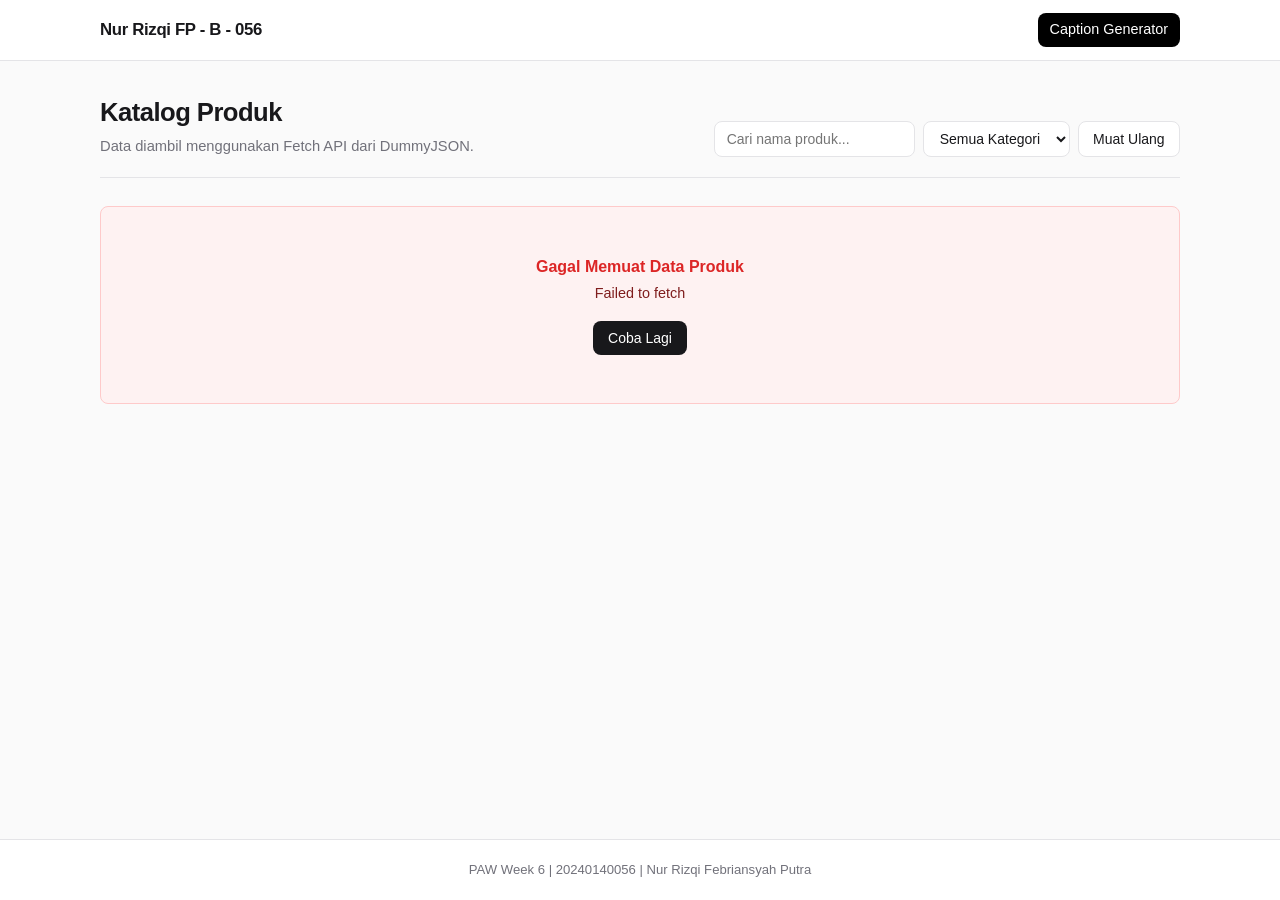
<file: index.html>
<!DOCTYPE html>
<html lang="id">
<head>
  <meta charset="UTF-8">
  <meta name="viewport" content="width=device-width, initial-scale=1.0">
  <title>Katalog Produk</title>
  <link rel="stylesheet" href="css/index.css">
</head>
<body>
  <header class="navbar">
    <div class="container nav-container">
      <a href="index.html" class="brand">Nur Rizqi FP - B - 056</a>
      <nav class="nav-links">
        <a href="form.html" class="nav-link">Caption Generator</a>
      </nav>
    </div>
  </header>

  <main class="container main-content">
    <section class="page-header">
      <div>
        <h1>Katalog Produk</h1>
        <p class="subtitle">Data diambil menggunakan Fetch API dari DummyJSON.</p>
      </div>
      <div class="toolbar">
        <input 
          type="search" 
          id="search-input" 
          class="input-control" 
          placeholder="Cari nama produk..." 
          aria-label="Cari produk"
        >
        <select id="category-filter" class="input-control" aria-label="Filter kategori">
          <option value="all">Semua Kategori</option>
        </select>
        <button id="refresh-btn" class="btn btn-outline" type="button">Muat Ulang</button>
      </div>
    </section>

    <!-- Status Loading -->
    <div id="loading-state" class="status-box" role="status" aria-live="polite">
      <div class="spinner"></div>
      <p>Memuat daftar produk dari server...</p>
    </div>

    <!-- Status Error -->
    <div id="error-state" class="status-box error-box hidden" role="alert">
      <p class="error-title">Gagal Memuat Data Produk</p>
      <p id="error-message" class="error-desc">Terjadi kesalahan saat menghubungi server.</p>
      <button id="retry-btn" class="btn btn-primary" type="button">Coba Lagi</button>
    </div>

    <!-- Info Jumlah Produk -->
    <div id="result-meta" class="result-meta hidden">
      Menampilkan <span id="product-count">0</span> produk
    </div>

    <!-- Daftar Produk -->
    <section id="product-grid" class="product-grid" aria-label="Daftar Produk"></section>
  </main>

  <footer class="footer">
    <div class="container">
      <p>PAW Week 6 | 20240140056 | Nur Rizqi Febriansyah Putra</p>
    </div>
  </footer>

  <script src="js/index.js"></script>
</body>
</html>
</file>
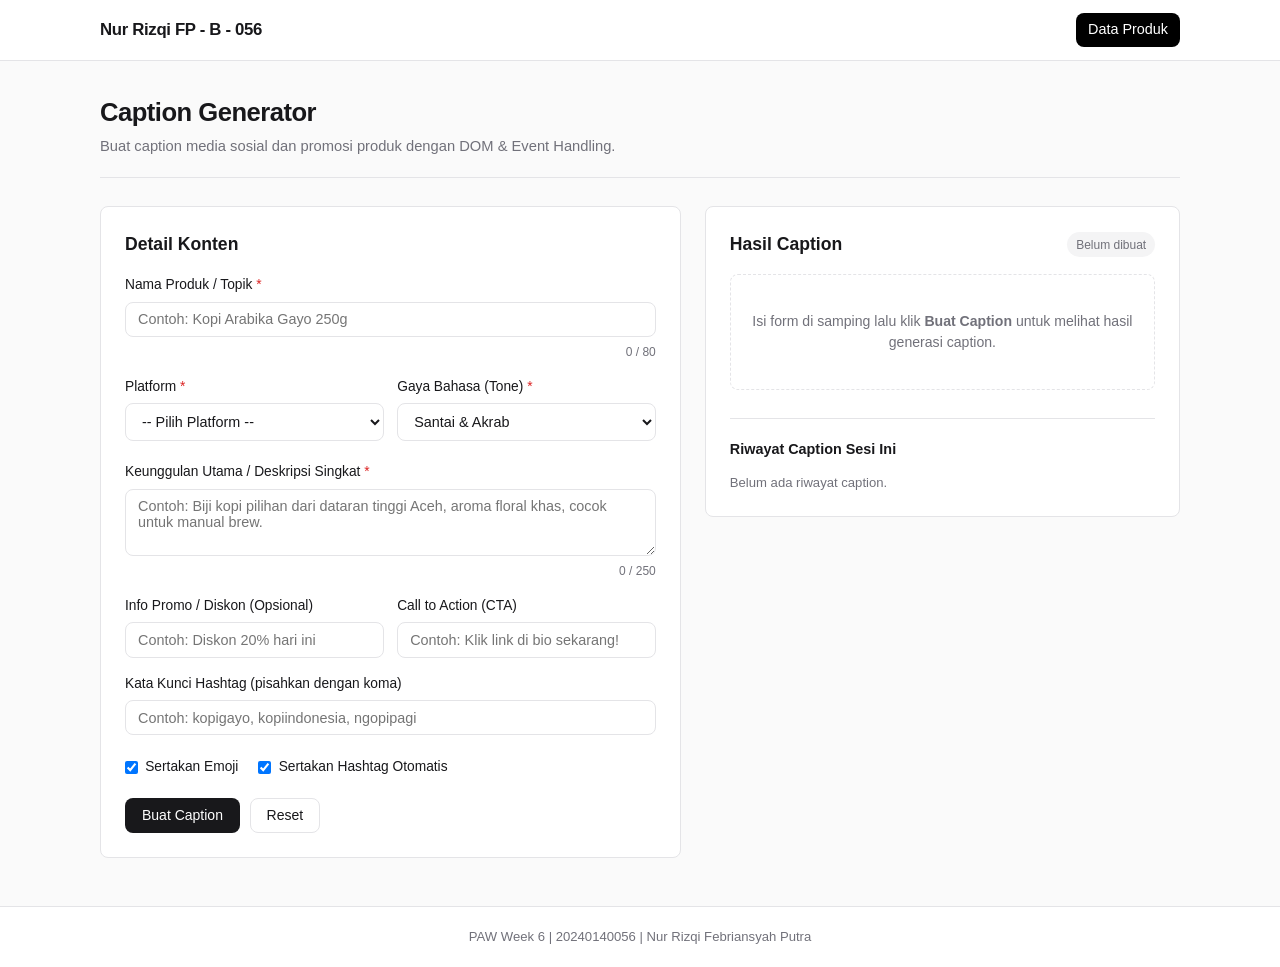
<file: form.html>
<!DOCTYPE html>
<html lang="id">
<head>
  <meta charset="UTF-8">
  <meta name="viewport" content="width=device-width, initial-scale=1.0">
  <title>Caption Generator</title>
  <link rel="stylesheet" href="css/form.css">
</head>
<body>
  <header class="navbar">
    <div class="container nav-container">
      <a href="index.html" class="brand">Nur Rizqi FP - B - 056</a>
      <nav class="nav-links">
        <a href="index.html" class="nav-link">Data Produk</a>
      </nav>
    </div>
  </header>

  <main class="container main-content">
    <section class="page-header">
      <h1>Caption Generator</h1>
      <p class="subtitle">Buat caption media sosial dan promosi produk dengan DOM &amp; Event Handling.</p>
    </section>

    <div class="workspace">
      <!-- Panel Form Input -->
      <section class="card form-card" aria-labelledby="form-heading">
        <h2 id="form-heading" class="card-title">Detail Konten</h2>

        <div id="form-feedback" class="feedback-banner hidden" role="alert"></div>

        <form id="caption-form" novalidate>
          <div class="form-group">
            <label for="product-name">Nama Produk / Topik <span class="required">*</span></label>
            <input 
              type="text" 
              id="product-name" 
              name="productName" 
              placeholder="Contoh: Kopi Arabika Gayo 250g" 
              maxlength="80"
              required
            >
            <div class="field-meta">
              <small id="name-error" class="error-text"></small>
              <small id="name-counter" class="char-counter">0 / 80</small>
            </div>
          </div>

          <div class="form-row">
            <div class="form-group">
              <label for="platform">Platform <span class="required">*</span></label>
              <select id="platform" name="platform" required>
                <option value="">-- Pilih Platform --</option>
                <option value="Instagram">Instagram</option>
                <option value="TikTok">TikTok</option>
                <option value="Twitter / X">Twitter / X</option>
                <option value="LinkedIn">LinkedIn</option>
                <option value="Marketplace">Marketplace</option>
              </select>
              <small id="platform-error" class="error-text"></small>
            </div>

            <div class="form-group">
              <label for="tone">Gaya Bahasa (Tone) <span class="required">*</span></label>
              <select id="tone" name="tone" required>
                <option value="santai">Santai &amp; Akrab</option>
                <option value="profesional">Profesional &amp; Informatif</option>
                <option value="promosi">Promosi / Flash Sale</option>
                <option value="storytelling">Storytelling</option>
              </select>
            </div>
          </div>

          <div class="form-group">
            <label for="key-benefit">Keunggulan Utama / Deskripsi Singkat <span class="required">*</span></label>
            <textarea 
              id="key-benefit" 
              name="keyBenefit" 
              rows="3" 
              placeholder="Contoh: Biji kopi pilihan dari dataran tinggi Aceh, aroma floral khas, cocok untuk manual brew."
              maxlength="250"
              required
            ></textarea>
            <div class="field-meta">
              <small id="benefit-error" class="error-text"></small>
              <small id="benefit-counter" class="char-counter">0 / 250</small>
            </div>
          </div>

          <div class="form-row">
            <div class="form-group">
              <label for="promo-offer">Info Promo / Diskon (Opsional)</label>
              <input 
                type="text" 
                id="promo-offer" 
                name="promoOffer" 
                placeholder="Contoh: Diskon 20% hari ini"
              >
            </div>

            <div class="form-group">
              <label for="cta-text">Call to Action (CTA)</label>
              <input 
                type="text" 
                id="cta-text" 
                name="ctaText" 
                placeholder="Contoh: Klik link di bio sekarang!"
              >
            </div>
          </div>

          <div class="form-group">
            <label for="hashtags-input">Kata Kunci Hashtag (pisahkan dengan koma)</label>
            <input 
              type="text" 
              id="hashtags-input" 
              name="hashtags" 
              placeholder="Contoh: kopigayo, kopiindonesia, ngopipagi"
            >
            <small id="hashtag-error" class="error-text"></small>
          </div>

          <div class="form-options">
            <label class="checkbox-label">
              <input type="checkbox" id="use-emoji" checked>
              <span>Sertakan Emoji</span>
            </label>
            <label class="checkbox-label">
              <input type="checkbox" id="use-hashtags" checked>
              <span>Sertakan Hashtag Otomatis</span>
            </label>
          </div>

          <div class="form-actions">
            <button type="submit" id="generate-btn" class="btn btn-primary">Buat Caption</button>
            <button type="reset" id="reset-btn" class="btn btn-outline">Reset</button>
          </div>
        </form>
      </section>

      <!-- Panel Hasil Output -->
      <section class="card output-card" aria-labelledby="output-heading">
        <div class="output-header">
          <h2 id="output-heading" class="card-title">Hasil Caption</h2>
          <span id="badge-meta" class="badge">Belum dibuat</span>
        </div>

        <div id="empty-output" class="empty-state">
          <p>Isi form di samping lalu klik <strong>Buat Caption</strong> untuk melihat hasil generasi caption.</p>
        </div>

        <div id="result-container" class="result-container hidden">
          <div class="caption-box">
            <pre id="caption-output" class="caption-text"></pre>
          </div>

          <div class="output-stats">
            <span>Karakter: <strong id="stat-chars">0</strong></span>
            <span>Kata: <strong id="stat-words">0</strong></span>
            <span>Hashtag: <strong id="stat-tags">0</strong></span>
          </div>

          <div class="output-actions">
            <button type="button" id="copy-btn" class="btn btn-primary">Salin Caption</button>
            <button type="button" id="regenerate-btn" class="btn btn-outline">Variasi Lain</button>
          </div>

          <p id="copy-feedback" class="copy-feedback hidden" role="status"></p>
        </div>

        <div class="history-section">
          <div class="history-header">
            <h3 class="history-title">Riwayat Caption Sesi Ini</h3>
            <button type="button" id="clear-history-btn" class="btn-link hidden">Hapus Semua</button>
          </div>
          <ul id="history-list" class="history-list">
            <li class="history-empty">Belum ada riwayat caption.</li>
          </ul>
        </div>
      </section>
    </div>
  </main>

  <footer class="footer">
    <div class="container">
      <p>PAW Week 6 | 20240140056 | Nur Rizqi Febriansyah Putra</p>
    </div>
  </footer>

  <script src="js/form.js"></script>
</body>
</html>
</file>
<file: css/index.css>
/* Reset & Variabel */
:root {
  --bg: #fafafa;
  --surface: #ffffff;
  --text: #18181b;
  --text-muted: #71717a;
  --border: #e4e4e7;
  --primary: #18181b;
  --primary-hover: #27272a;
  --accent-red: #dc2626;
  --accent-green: #16a34a;
  --star-active: #facc15;
  --star-empty: #d4d4d8;
  --radius: 8px;
}

* {
  box-sizing: border-box;
  margin: 0;
  padding: 0;
}

body {
  font-family: -apple-system, BlinkMacSystemFont, "Segoe UI", Roboto, Inter, sans-serif;
  background-color: var(--bg);
  color: var(--text);
  line-height: 1.5;
  min-height: 100vh;
  display: flex;
  flex-direction: column;
}

.container {
  width: 100%;
  max-width: 1120px;
  margin: 0 auto;
  padding: 0 1.25rem;
}

/* Navigasi */
.navbar {
  background-color: var(--surface);
  border-bottom: 1px solid var(--border);
  position: sticky;
  top: 0;
  z-index: 20;
}

.nav-container {
  height: 60px;
  display: flex;
  align-items: center;
  justify-content: space-between;
}

.brand {
  font-weight: 700;
  font-size: 1.05rem;
  color: var(--text);
  text-decoration: none;
  letter-spacing: -0.02em;
}

.nav-links {
  display: flex;
  gap: 0.5rem;
}

.nav-link {
  text-decoration: none;
  color: #ffffff;
  font-size: 0.9rem;
  font-weight: 500;
  padding: 0.4rem 0.75rem;
  border-radius: var(--radius);
  background-color: #000000;
  transition: color 0.15s ease, background-color 0.15s ease;
}

.nav-link:hover {
  color: #ffffff;
  background-color: #333333;
}

.nav-link.active {
  color: #ffffff;
  background-color: #000000;
}

/* Header & Toolbar */
.main-content {
  flex: 1;
  padding-top: 2rem;
  padding-bottom: 3rem;
}

.page-header {
  display: flex;
  flex-wrap: wrap;
  justify-content: space-between;
  align-items: flex-end;
  gap: 1rem;
  margin-bottom: 1.75rem;
  padding-bottom: 1.25rem;
  border-bottom: 1px solid var(--border);
}

.page-header h1 {
  font-size: 1.6rem;
  font-weight: 700;
  letter-spacing: -0.02em;
}

.subtitle {
  color: var(--text-muted);
  font-size: 0.92rem;
  margin-top: 0.25rem;
}

.toolbar {
  display: flex;
  flex-wrap: wrap;
  gap: 0.5rem;
}

.input-control {
  padding: 0.5rem 0.75rem;
  border: 1px solid var(--border);
  border-radius: var(--radius);
  background-color: var(--surface);
  font-size: 0.875rem;
  color: var(--text);
  outline: none;
}

.input-control:focus {
  border-color: var(--primary);
}

.btn {
  padding: 0.5rem 0.9rem;
  border-radius: var(--radius);
  font-size: 0.875rem;
  font-weight: 500;
  cursor: pointer;
  border: 1px solid transparent;
  transition: background-color 0.15s ease, border-color 0.15s ease;
}

.btn-primary {
  background-color: var(--primary);
  color: var(--surface);
}

.btn-primary:hover {
  background-color: var(--primary-hover);
}

.btn-outline {
  background-color: var(--surface);
  color: var(--text);
  border-color: var(--border);
}

.btn-outline:hover {
  background-color: #f4f4f5;
}

/* Status Loading & Error */
.status-box {
  background-color: var(--surface);
  border: 1px solid var(--border);
  border-radius: var(--radius);
  padding: 3rem 1.5rem;
  text-align: center;
  margin: 1.5rem 0;
}

.spinner {
  width: 28px;
  height: 28px;
  border: 3px solid var(--border);
  border-top-color: var(--primary);
  border-radius: 50%;
  margin: 0 auto 0.75rem;
  animation: spin 0.75s linear infinite;
}

@keyframes spin {
  to {
    transform: rotate(360deg);
  }
}

.error-box {
  border-color: #fecaca;
  background-color: #fef2f2;
}

.error-title {
  font-weight: 600;
  color: var(--accent-red);
  margin-bottom: 0.25rem;
}

.error-desc {
  color: #7f1d1d;
  font-size: 0.9rem;
  margin-bottom: 1rem;
}

.hidden {
  display: none !important;
}

.result-meta {
  font-size: 0.85rem;
  color: var(--text-muted);
  margin-bottom: 1rem;
}

/* Grid Produk */
.product-grid {
  display: grid;
  grid-template-columns: repeat(auto-fill, minmax(240px, 1fr));
  gap: 1.25rem;
}

.product-card {
  background-color: var(--surface);
  border: 1px solid var(--border);
  border-radius: var(--radius);
  overflow: hidden;
  display: flex;
  flex-direction: column;
  transition: transform 0.15s ease, box-shadow 0.15s ease;
}

.product-card:hover {
  transform: translateY(-2px);
  box-shadow: 0 6px 16px rgba(0, 0, 0, 0.05);
}

.product-thumb-wrapper {
  position: relative;
  width: 100%;
  aspect-ratio: 4 / 3;
  background-color: #f4f4f5;
  overflow: hidden;
}

.product-thumb {
  width: 100%;
  height: 100%;
  object-fit: contain;
  padding: 0.5rem;
}

.discount-badge {
  position: absolute;
  top: 0.6rem;
  left: 0.6rem;
  background-color: var(--primary);
  color: var(--surface);
  font-size: 0.72rem;
  font-weight: 600;
  padding: 0.2rem 0.45rem;
  border-radius: 4px;
}

.product-body {
  padding: 1rem;
  display: flex;
  flex-direction: column;
  flex: 1;
  gap: 0.45rem;
}

.product-category {
  font-size: 0.72rem;
  text-transform: uppercase;
  letter-spacing: 0.04em;
  color: var(--text-muted);
}

.product-title {
  font-size: 0.98rem;
  font-weight: 600;
  color: var(--text);
  line-height: 1.35;
  display: -webkit-box;
  -webkit-line-clamp: 2;
  -webkit-box-orient: vertical;
  overflow: hidden;
}

/* Rating Bintang 5 Presisi Desimal */
.rating-row {
  display: flex;
  align-items: center;
  gap: 0.4rem;
  margin-top: 0.1rem;
}

.stars-outer {
  position: relative;
  display: inline-block;
  font-size: 0.95rem;
  line-height: 1;
  letter-spacing: 2px;
  color: var(--star-empty);
  user-select: none;
}

.stars-outer::before {
  content: "★★★★★";
}

.stars-inner {
  position: absolute;
  top: 0;
  left: 0;
  white-space: nowrap;
  overflow: hidden;
  color: var(--star-active);
}

.stars-inner::before {
  content: "★★★★★";
}

.rating-value {
  font-size: 0.8rem;
  font-weight: 600;
  color: var(--text-muted);
}

/* Harga Sebelum (Coret) & Sesudah Diskon */
.price-group {
  margin-top: auto;
  padding-top: 0.65rem;
  border-top: 1px solid #f4f4f5;
  display: flex;
  align-items: baseline;
  gap: 0.5rem;
  flex-wrap: wrap;
}

.price-final {
  font-size: 1.08rem;
  font-weight: 700;
  color: var(--text);
}

.price-original {
  font-size: 0.82rem;
  color: var(--text-muted);
  text-decoration: line-through;
}

/* Footer */
.footer {
  border-top: 1px solid var(--border);
  background-color: var(--surface);
  padding: 1.25rem 0;
  text-align: center;
  font-size: 0.82rem;
  color: var(--text-muted);
}
</file>
<file: css/form.css>
/* Reset & Variabel Minimalis */
:root {
  --bg: #fafafa;
  --surface: #ffffff;
  --text: #18181b;
  --text-muted: #71717a;
  --border: #e4e4e7;
  --primary: #18181b;
  --primary-hover: #27272a;
  --danger: #dc2626;
  --success: #16a34a;
  --radius: 8px;
}

* {
  box-sizing: border-box;
  margin: 0;
  padding: 0;
}

body {
  font-family: -apple-system, BlinkMacSystemFont, "Segoe UI", Roboto, Inter, sans-serif;
  background-color: var(--bg);
  color: var(--text);
  line-height: 1.5;
  min-height: 100vh;
  display: flex;
  flex-direction: column;
}

.container {
  width: 100%;
  max-width: 1120px;
  margin: 0 auto;
  padding: 0 1.25rem;
}

/* Navigasi */
.navbar {
  background-color: var(--surface);
  border-bottom: 1px solid var(--border);
  position: sticky;
  top: 0;
  z-index: 20;
}

.nav-container {
  height: 60px;
  display: flex;
  align-items: center;
  justify-content: space-between;
}

.brand {
  font-weight: 700;
  font-size: 1.05rem;
  color: var(--text);
  text-decoration: none;
  letter-spacing: -0.02em;
}

.nav-links {
  display: flex;
  gap: 0.5rem;
}

.nav-link {
  text-decoration: none;
  color: #ffffff;
  font-size: 0.9rem;
  font-weight: 500;
  padding: 0.4rem 0.75rem;
  border-radius: var(--radius);
  background-color: #000000;
  transition: color 0.15s ease, background-color 0.15s ease;
}

.nav-link:hover {
  color: #ffffff;
  background-color: #333333;
}

.nav-link.active {
  color: #ffffff;
  background-color: #000000;
}

/* Layout Utama */
.main-content {
  flex: 1;
  padding-top: 2rem;
  padding-bottom: 3rem;
}

.page-header {
  margin-bottom: 1.75rem;
  padding-bottom: 1.25rem;
  border-bottom: 1px solid var(--border);
}

.page-header h1 {
  font-size: 1.6rem;
  font-weight: 700;
  letter-spacing: -0.02em;
}

.subtitle {
  color: var(--text-muted);
  font-size: 0.92rem;
  margin-top: 0.25rem;
}

.workspace {
  display: grid;
  grid-template-columns: 1.1fr 0.9fr;
  gap: 1.5rem;
  align-items: start;
}

@media (max-width: 820px) {
  .workspace {
    grid-template-columns: 1fr;
  }
}

.card {
  background-color: var(--surface);
  border: 1px solid var(--border);
  border-radius: var(--radius);
  padding: 1.5rem;
}

.card-title {
  font-size: 1.1rem;
  font-weight: 600;
  margin-bottom: 1.1rem;
}

/* Elemen Form */
.form-group {
  margin-bottom: 1rem;
  display: flex;
  flex-direction: column;
  gap: 0.35rem;
}

.form-row {
  display: grid;
  grid-template-columns: 1fr 1fr;
  gap: 0.85rem;
}

@media (max-width: 540px) {
  .form-row {
    grid-template-columns: 1fr;
  }
}

label {
  font-size: 0.86rem;
  font-weight: 500;
  color: var(--text);
}

.required {
  color: var(--danger);
}

input[type="text"],
select,
textarea {
  width: 100%;
  padding: 0.55rem 0.75rem;
  border: 1px solid var(--border);
  border-radius: var(--radius);
  background-color: var(--surface);
  font-family: inherit;
  font-size: 0.9rem;
  color: var(--text);
  outline: none;
  transition: border-color 0.15s ease;
}

input[type="text"]:focus,
select:focus,
textarea:focus {
  border-color: var(--primary);
}

input.input-invalid,
select.input-invalid,
textarea.input-invalid {
  border-color: var(--danger);
}

.field-meta {
  display: flex;
  justify-content: space-between;
  align-items: center;
  min-height: 1.1rem;
}

.error-text {
  color: var(--danger);
  font-size: 0.78rem;
}

.char-counter {
  color: var(--text-muted);
  font-size: 0.75rem;
  margin-left: auto;
}

.form-options {
  display: flex;
  flex-wrap: wrap;
  gap: 1.25rem;
  margin: 0.5rem 0 1.25rem;
}

.checkbox-label {
  display: inline-flex;
  align-items: center;
  gap: 0.45rem;
  font-size: 0.86rem;
  cursor: pointer;
}

.form-actions {
  display: flex;
  gap: 0.6rem;
}

.btn {
  padding: 0.55rem 1rem;
  border-radius: var(--radius);
  font-size: 0.875rem;
  font-weight: 500;
  cursor: pointer;
  border: 1px solid transparent;
  transition: background-color 0.15s ease;
}

.btn-primary {
  background-color: var(--primary);
  color: var(--surface);
}

.btn-primary:hover {
  background-color: var(--primary-hover);
}

.btn-outline {
  background-color: var(--surface);
  color: var(--text);
  border-color: var(--border);
}

.btn-outline:hover {
  background-color: #f4f4f5;
}

.btn-link {
  background: none;
  border: none;
  color: var(--text-muted);
  font-size: 0.8rem;
  cursor: pointer;
  text-decoration: underline;
}

/* Umpan Balik Banner */
.feedback-banner {
  padding: 0.65rem 0.85rem;
  border-radius: var(--radius);
  font-size: 0.85rem;
  margin-bottom: 1rem;
}

.feedback-banner.error {
  background-color: #fef2f2;
  border: 1px solid #fecaca;
  color: #991b1b;
}

.feedback-banner.success {
  background-color: #f0fdf4;
  border: 1px solid #bbf7d0;
  color: #166534;
}

.hidden {
  display: none !important;
}

/* Panel Hasil Output */
.output-header {
  display: flex;
  justify-content: space-between;
  align-items: center;
  margin-bottom: 1rem;
}

.output-header .card-title {
  margin-bottom: 0;
}

.badge {
  font-size: 0.75rem;
  font-weight: 500;
  padding: 0.2rem 0.55rem;
  border-radius: 999px;
  background-color: #f4f4f5;
  color: var(--text-muted);
}

.empty-state {
  border: 1px dashed var(--border);
  border-radius: var(--radius);
  padding: 2.25rem 1rem;
  text-align: center;
  color: var(--text-muted);
  font-size: 0.88rem;
}

.caption-box {
  background-color: #fafafa;
  border: 1px solid var(--border);
  border-radius: var(--radius);
  padding: 1rem;
  margin-bottom: 0.75rem;
}

.caption-text {
  white-space: pre-wrap;
  word-break: break-word;
  font-family: inherit;
  font-size: 0.92rem;
  color: var(--text);
  line-height: 1.6;
}

.output-stats {
  display: flex;
  gap: 1.25rem;
  font-size: 0.8rem;
  color: var(--text-muted);
  margin-bottom: 1rem;
}

.output-actions {
  display: flex;
  gap: 0.6rem;
}

.copy-feedback {
  margin-top: 0.65rem;
  font-size: 0.82rem;
  color: var(--success);
  font-weight: 500;
}

/* Riwayat Caption */
.history-section {
  margin-top: 1.75rem;
  padding-top: 1.25rem;
  border-top: 1px solid var(--border);
}

.history-header {
  display: flex;
  justify-content: space-between;
  align-items: center;
  margin-bottom: 0.75rem;
}

.history-title {
  font-size: 0.9rem;
  font-weight: 600;
}

.history-list {
  list-style: none;
  display: flex;
  flex-direction: column;
  gap: 0.5rem;
}

.history-empty {
  font-size: 0.82rem;
  color: var(--text-muted);
}

.history-item {
  padding: 0.6rem 0.75rem;
  border: 1px solid var(--border);
  border-radius: var(--radius);
  font-size: 0.82rem;
  cursor: pointer;
  transition: background-color 0.15s ease;
}

.history-item:hover {
  background-color: #f4f4f5;
}

.history-item-meta {
  font-size: 0.74rem;
  color: var(--text-muted);
  margin-bottom: 0.2rem;
}

.footer {
  border-top: 1px solid var(--border);
  background-color: var(--surface);
  padding: 1.25rem 0;
  text-align: center;
  font-size: 0.82rem;
  color: var(--text-muted);
}
</file>
